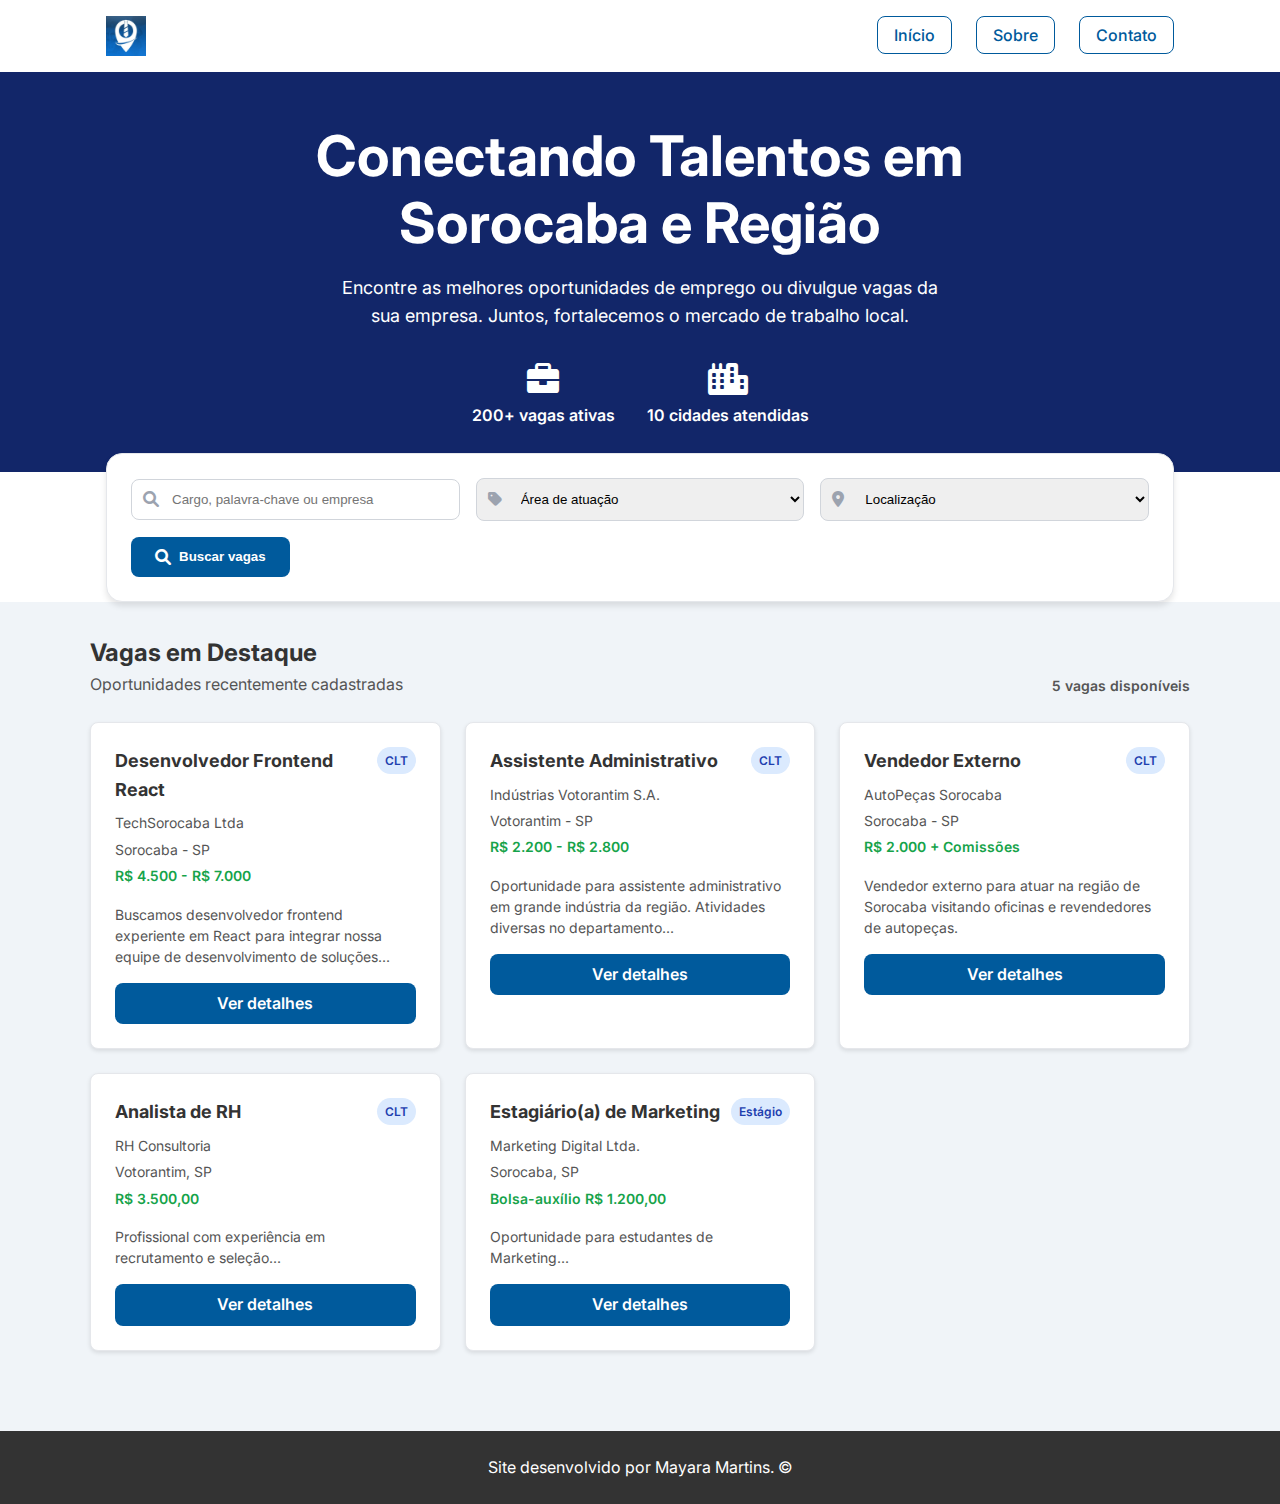
<file: index.html>
<!DOCTYPE html>
<html lang="pt-br">
<head>
    <meta charset="UTF-8">
    <meta name="viewport" content="width=device-width, initial-scale=1.0">
    <title>Parceria Social de Empregos</title>
    <link rel="shortcut icon" href="imagens/favicon.png" type="image/png">
    <link rel="stylesheet" href="style.css">
    <link rel="stylesheet" href="https://cdnjs.cloudflare.com/ajax/libs/font-awesome/6.0.0-beta3/css/all.min.css">
</head>
<body>

    
    <header class="header">
        <div class="container">
            <div class="header-logo">
                
                <a href="index.html" class="header-logo-main">
                    <img src="imagens/parceria_social_de_empregos_logo.jpg" alt="Logo da empresa" class="logo">
                </a>
            </div>
            <nav class="nav">
                <ul>
                    <li><a href="index.html">Início</a></li>
                    <li><a href="sobre.html">Sobre</a></li>
                    <li><a href="contato.html">Contato</a></li>
                </ul>
            </nav>
        </div>
    </header>

    
    <main class="main">
        <section class="hero-section">
            <div class="hero-overlay"></div>
            <div class="container hero-content">
                <br><br>
                <h1>Conectando Talentos em <br> Sorocaba e Região</h1>
                <p>Encontre as melhores oportunidades de emprego ou divulgue vagas da sua empresa. Juntos, fortalecemos o mercado de trabalho local.</p>
                <div class="hero-stats">
                    <div class="stat-item">
                        <i class="fas fa-briefcase"></i>
                        <span>200+ vagas ativas</span>
                    </div>
            
                    <div class="stat-item">
                        <i class="fas fa-city"></i>
                        <span>10 cidades atendidas</span>
                    </div>
                </div>
            </div>
        </section>

        
        <div class="container search-section-wrapper">
            <section class="search-section">
                <br>
               <br>
               <br>
                
                <div class="search-box">
                    <div class="search-filters">
                        <div class="search-input-group">
                            <i class="fas fa-search search-icon"></i>
                            <input type="text" id="search-input" placeholder="Cargo, palavra-chave ou empresa">
                        </div>
                        <div class="filter-select-group">
                            <i class="fas fa-tag filter-icon"></i>
                            <select id="area-filter">
                                <option value="">Área de atuação</option>
                            </select>
                        </div>
                        <div class="filter-select-group">
                            <i class="fas fa-map-marker-alt filter-icon"></i>
                            <select id="location-filter">
                                <option value="">Localização</option>
                            </select>
                        </div>
                    </div>
                    <button id="search-button" class="search-button">
                        <i class="fas fa-search search-icon"></i>
                        Buscar vagas
                    </button>
                </div>
            </section>
        </div>
    </main>


    <section class="container job-section">
        <div class="section-header">
            <div>
                <h2>Vagas em Destaque</h2>
                <p class="section-header-sub">Oportunidades recentemente cadastradas</p>
            </div>
            <span id="job-count" class="job-count">3 vagas disponíveis</span>
        </div>

        <div class="job-list" id="job-list">
        
        </div>
    </section>

    <footer class="footer">
        <div class="container">
            <p>Site desenvolvido por Mayara Martins. &copy; </p>
        </div>
    </footer>

    
    <script src="script.js"></script>
</body>
</html>
</file>
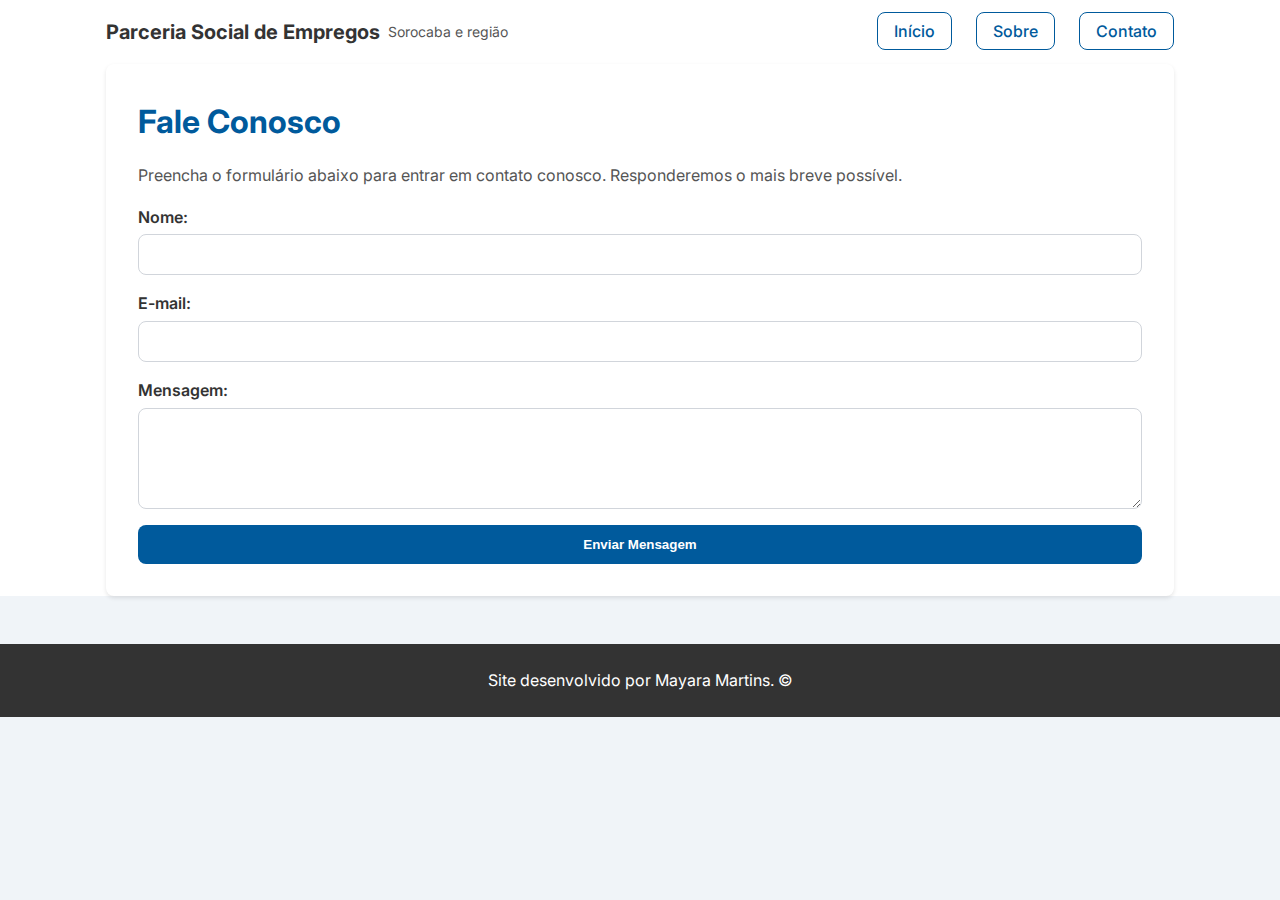
<file: contato.html>
<!DOCTYPE html>
<html lang="pt-br">
<head>
    <meta charset="UTF-8">
    <meta name="viewport" content="width=device-width, initial-scale=1.0">
    <title>Contato - Parceria Social de Empregos</title>
    <link rel="stylesheet" href="style.css">
</head>
<body>

    
    <header class="header">
        <div class="container">
            <div class="header-logo">
                <a href="index.html" class="header-logo-main">Parceria Social de Empregos</a>
                <span class="header-logo-sub">Sorocaba e região</span>
            </div>
            <nav class="nav">
                <ul>
                    <li><a href="index.html">Início</a></li>
                    <li><a href="sobre.html">Sobre</a></li>
                    <li><a href="contato.html">Contato</a></li>
                </ul>
            </nav>
        </div>
    </header>

    <main class="main">
        <div class="container">
            <section class="page-section">
                <h1>Fale Conosco</h1>
                <p>Preencha o formulário abaixo para entrar em contato conosco. Responderemos o mais breve possível.</p>
                <form action="#" method="POST" class="contact-form">
                    <div class="form-group">
                        <label for="name">Nome:</label>
                        <input type="text" id="name" name="name" required>
                    </div>
                    <div class="form-group">
                        <label for="email">E-mail:</label>
                        <input type="email" id="email" name="email" required>
                    </div>
                    <div class="form-group">
                        <label for="message">Mensagem:</label>
                        <textarea id="message" name="message" rows="5" required></textarea>
                    </div>
                    <button type="submit" class="submit-button">Enviar Mensagem</button>
                </form>
            </section>
        </div>
    </main>

    
    <footer class="footer">
        <div class="container">
            <p><p>Site desenvolvido por Mayara Martins. &copy; </p></p>
        </div>
    </footer>
    
</body>
</html>
</file>
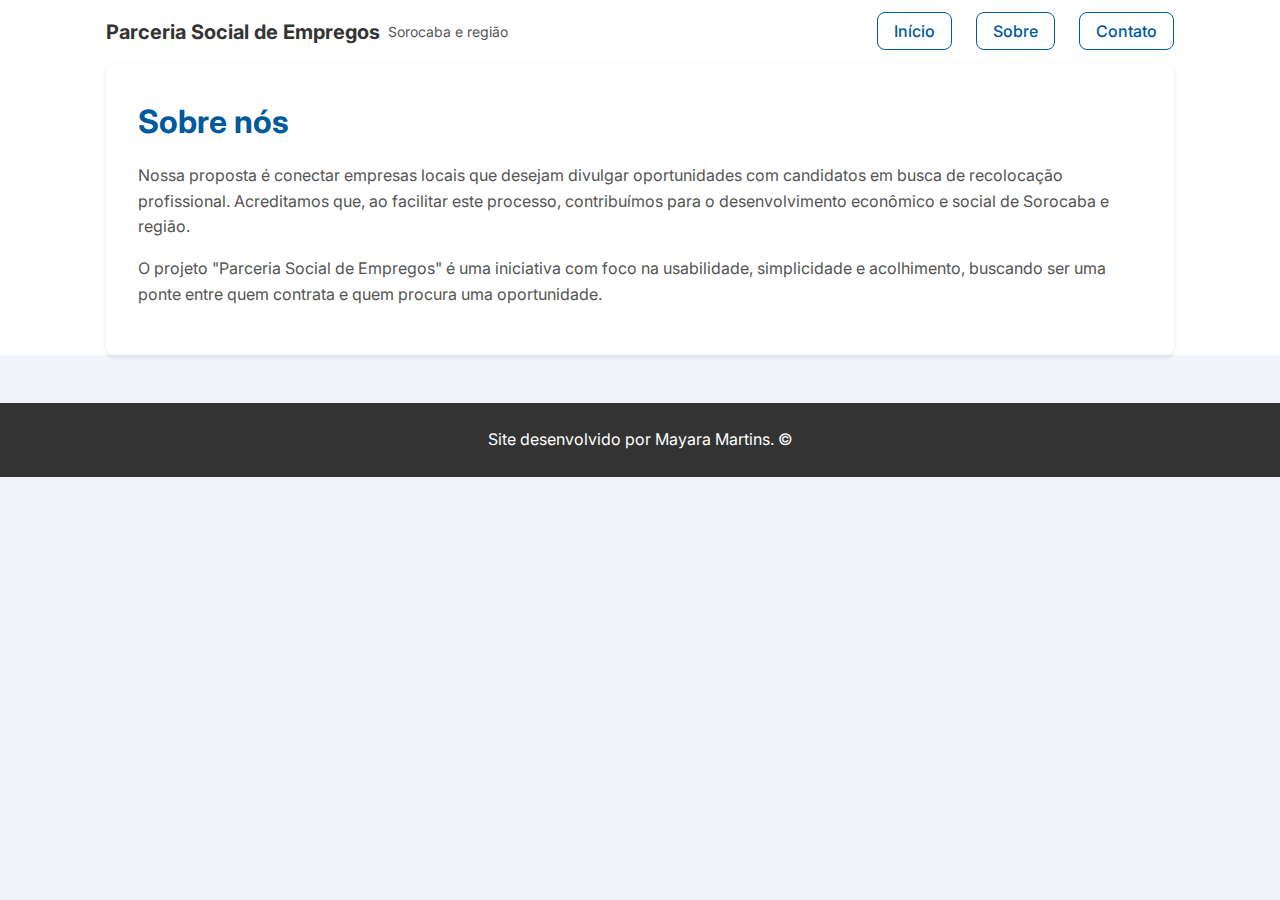
<file: sobre.html>
<!DOCTYPE html>
<html lang="pt-br">
<head>
    <meta charset="UTF-8">
    <meta name="viewport" content="width=device-width, initial-scale=1.0">
    <title>Sobre - Parceria Social de Empregos</title>
    <link rel="stylesheet" href="style.css">
</head>
<body>

    
    <header class="header">
        <div class="container">
            <div class="header-logo">
                <a href="index.html" class="header-logo-main">Parceria Social de Empregos</a>
                <span class="header-logo-sub">Sorocaba e região</span>
            </div>
            <nav class="nav">
                <ul>
                    <li><a href="index.html">Início</a></li>
                    <li><a href="sobre.html">Sobre</a></li>
                    <li><a href="contato.html">Contato</a></li>
                </ul>
            </nav>
        </div>
    </header>

    <main class="main">
        <div class="container">
            <section class="page-section">
                <h1>Sobre nós</h1>
                <p>Nossa proposta é conectar empresas locais que desejam divulgar oportunidades com candidatos em busca de recolocação profissional. Acreditamos que, ao facilitar este processo, contribuímos para o desenvolvimento econômico e social de Sorocaba e região.</p>
                <p>O projeto "Parceria Social de Empregos" é uma iniciativa com foco na usabilidade, simplicidade e acolhimento, buscando ser uma ponte entre quem contrata e quem procura uma oportunidade.</p>
            </section>
        </div>
    </main>

   
    <footer class="footer">
        <div class="container">
            <p><p>Site desenvolvido por Mayara Martins. &copy; </p></p>
        </div>
    </footer>

</body>
</html>
</file>
<file: style.css>
@import url('https://fonts.googleapis.com/css2?family=Inter:wght@400;500;700&display=swap');

:root {
    --primary-color: #005A9C;
    --secondary-color: #FFFFFF;
    --background-light: #f0f4f8;
    --text-color-dark: #333;
    --text-color-light: #555;
    --blue-light: #dbeafe;
    --blue-dark: #1e40af;
    --hero-blue: #0A326F;
}

* {
    box-sizing: border-box;
    margin: 0;
    padding: 0;
}

body {
    font-family: 'Inter', sans-serif;
    background-color: var(--background-light);
    line-height: 1.6;
}

.container {
    max-width: 1100px;
    margin: 0 auto;
    padding: 0 1rem;
}


.header {
    background-color: var(--secondary-color);
    box-shadow: 0 1px 3px rgba(0, 0, 0, 0.1);
    padding: 1rem 0;
}

.header .container {
    display: flex;
    justify-content: space-between;
    align-items: center;
}

.header-logo {
    display: flex;
    align-items: center;
}

.header-logo .logo {
    height: 50px;
    
}

.header-logo-main {
    font-size: 1.25rem;
    font-weight: 700;
    color: var(--text-color-dark);
    text-decoration: none;
    display: flex;
    align-items: center;
}

.header-logo-sub {
    font-size: 0.875rem;
    color: var(--text-color-light);
    margin-left: 0.5rem;
}

.nav ul {
    display: flex;
    list-style: none;
    gap: 1.5rem;
}

.nav a {
    color: var(--primary-color);
    font-weight: 500;
    text-decoration: none;
    transition: color 0.3s ease;
    border: 1px solid var(--primary-color);
    padding: 0.5rem 1rem;
    border-radius: 0.5rem;
}

.nav a:hover {
    background-color: var(--primary-color);
    color: var(--secondary-color);
}

.nav li:last-child a:hover {
    background-color: #00477D;
}



.main {
    background-color: #fff;
}

.hero-section {
    background-color: var(--blue-dark);
    position: relative;
    width: 100%;
    height: 400px; /
    display: flex;
    align-items: center;
    justify-content: center;
    text-align: center;
    color: white;
}

.hero-overlay {
    position: absolute;
    top: 0;
    left: 0;
    width: 100%;
    height: 100%;
    background-color: rgba(0, 0, 0, 0.4); /
}

.hero-content {
    position: relative;
    z-index: 10;
}

.hero-content h1 {
    font-size: 2.5rem;
    font-weight: 700;
    line-height: 1.2;
    margin-bottom: 1rem;
}

.hero-content p {
    font-size: 1.125rem;
    margin-bottom: 2rem;
    max-width: 600px;
    margin-left: auto;
    margin-right: auto;
}

.hero-stats {
    display: flex;
    justify-content: center;
    gap: 2rem;
}

.stat-item {
    display: flex;
    flex-direction: column;
    align-items: center;
    font-weight: 600;
}

.stat-item i {
    font-size: 2rem;
    margin-bottom: 0.5rem;
}


.search-section-wrapper {
    margin-top: -6rem; 
    position: relative;
    z-index: 20;
}

.search-section {
    background-color: transparent;
    max-width: 100%;
    text-align: center;
}

.search-section h2 {
    font-size: 1.5rem;
    font-weight: 700;
    color: var(--text-color-dark);
    margin-bottom: 0.5rem;
}

.search-section p {
    color: var(--text-color-light);
    margin-bottom: 2rem;
}


.search-box {
    background-color: var(--secondary-color);
    padding: 1.5rem;
    border-radius: 1rem;
    box-shadow: 0 4px 6px rgba(0, 0, 0, 0.1);
    border: 1px solid #e5e7eb;
}

.search-filters {
    display: flex;
    flex-direction: column;
    gap: 1rem;
    margin-bottom: 1rem;
    align-items: center;
}

.search-input-group, .filter-select-group {
    position: relative;
    width: 100%;
}

.search-input-group i, .filter-select-group i {
    position: absolute;
    left: 0.75rem;
    top: 50%;
    transform: translateY(-50%);
    color: #9ca3af;
}

.search-filters input, .search-filters select {
    flex: 1;
    width: 100%;
    padding: 0.75rem 0.75rem 0.75rem 2.5rem; 
    border-radius: 0.5rem;
    border: 1px solid #d1d5db;
    outline: none;
}

.search-filters input:focus, .search-filters select:focus {
    border-color: var(--primary-color);
    box-shadow: 0 0 0 2px rgba(0, 90, 156, 0.25);
}

.search-button {
    width: 100%;
    background-color: var(--primary-color);
    color: var(--secondary-color);
    font-weight: 600;
    padding: 0.75rem 1.5rem;
    border-radius: 0.5rem;
    border: none;
    cursor: pointer;
    transition: background-color 0.3s ease;
    display: flex;
    align-items: center;
    justify-content: center;
}

.search-button:hover {
    background-color: #00477D;
}

.search-icon {
    margin-right: 0.5rem;
    font-size: 1rem;
}


.job-section {
    padding: 2rem 0;
}

.section-header {
    display: flex;
    justify-content: space-between;
    align-items: flex-end;
    margin-bottom: 1.5rem;
}

.section-header h2 {
    font-size: 1.5rem;
    font-weight: 700;
    color: var(--text-color-dark);
}

.section-header-sub {
    color: var(--text-color-light);
}

.job-count {
    font-size: 0.875rem;
    font-weight: 600;
    color: var(--text-color-light);
}

.job-list {
    display: grid;
    grid-template-columns: repeat(auto-fit, minmax(300px, 1fr));
    gap: 1.5rem;
}

.job-card {
    background-color: var(--secondary-color);
    padding: 1.5rem;
    border-radius: 0.5rem;
    box-shadow: 0 2px 4px rgba(0, 0, 0, 0.1);
    border: 1px solid #e5e7eb;
    transition: transform 0.3s ease;
}

.job-card:hover {
    transform: translateY(-5px);
}

.job-card-header {
    display: flex;
    justify-content: space-between;
    align-items: flex-start;
    margin-bottom: 0.5rem;
}

.job-title {
    font-size: 1.125rem;
    font-weight: 700;
    color: var(--text-color-dark);
}

.job-type {
    background-color: var(--blue-light);
    color: var(--blue-dark);
    font-size: 0.75rem;
    font-weight: 600;
    padding: 0.25rem 0.5rem;
    border-radius: 9999px;
}

.job-info {
    font-size: 0.875rem;
    color: var(--text-color-light);
    margin-bottom: 0.25rem;
}

.job-salary {
    font-size: 0.875rem;
    font-weight: 600;
    color: #16a34a; 
    margin-bottom: 1rem;
}

.job-description {
    color: var(--text-color-light);
    font-size: 0.875rem;
    line-height: 1.5;
    margin-bottom: 1rem;
}

.details-button {
    display: block;
    width: 100%;
    text-align: center;
    background-color: var(--primary-color);
    color: var(--secondary-color);
    font-weight: 600;
    padding: 0.5rem 1rem;
    border-radius: 0.5rem;
    text-decoration: none;
    transition: background-color 0.3s ease;
}

.details-button:hover {
    background-color: #00477D;
}


.page-section {
    background-color: var(--secondary-color);
    padding: 2rem;
    border-radius: 0.5rem;
    box-shadow: 0 2px 4px rgba(0, 0, 0, 0.1);
}

.page-section h1 {
    font-size: 2rem;
    font-weight: 700;
    color: var(--primary-color);
    margin-bottom: 1rem;
}

.page-section p {
    margin-bottom: 1rem;
    color: var(--text-color-light);
}

.contact-form {
    display: flex;
    flex-direction: column;
    gap: 1rem;
}

.form-group {
    display: flex;
    flex-direction: column;
}

.form-group label {
    font-weight: 600;
    margin-bottom: 0.25rem;
    color: var(--text-color-dark);
}

.form-group input, .form-group textarea {
    padding: 0.75rem;
    border-radius: 0.5rem;
    border: 1px solid #d1d5db;
    outline: none;
}

.form-group input:focus, .form-group textarea:focus {
    border-color: var(--primary-color);
    box-shadow: 0 0 0 2px rgba(0, 90, 156, 0.25);
}

.submit-button {
    background-color: var(--primary-color);
    color: var(--secondary-color);
    font-weight: 600;
    padding: 0.75rem 1.5rem;
    border-radius: 0.5rem;
    border: none;
    cursor: pointer;
    transition: background-color 0.3s ease;
}

.submit-button:hover {
    background-color: #00477D;
}


.footer {
    background-color: var(--text-color-dark);
    color: var(--secondary-color);
    text-align: center;
    padding: 1.5rem 0;
    margin-top: 3rem;
}


@media (min-width: 640px) {
    .search-filters {
        flex-direction: row;
        gap: 1rem;
    }
    .search-button {
        width: auto;
    }
    .hero-content h1 {
        font-size: 3.5rem;
    }
}
@media (min-width: 768px) {
    .header-logo .logo {
        height: 40px;
    }
    .search-filters {
        flex-direction: row;
    }
}
</file>
